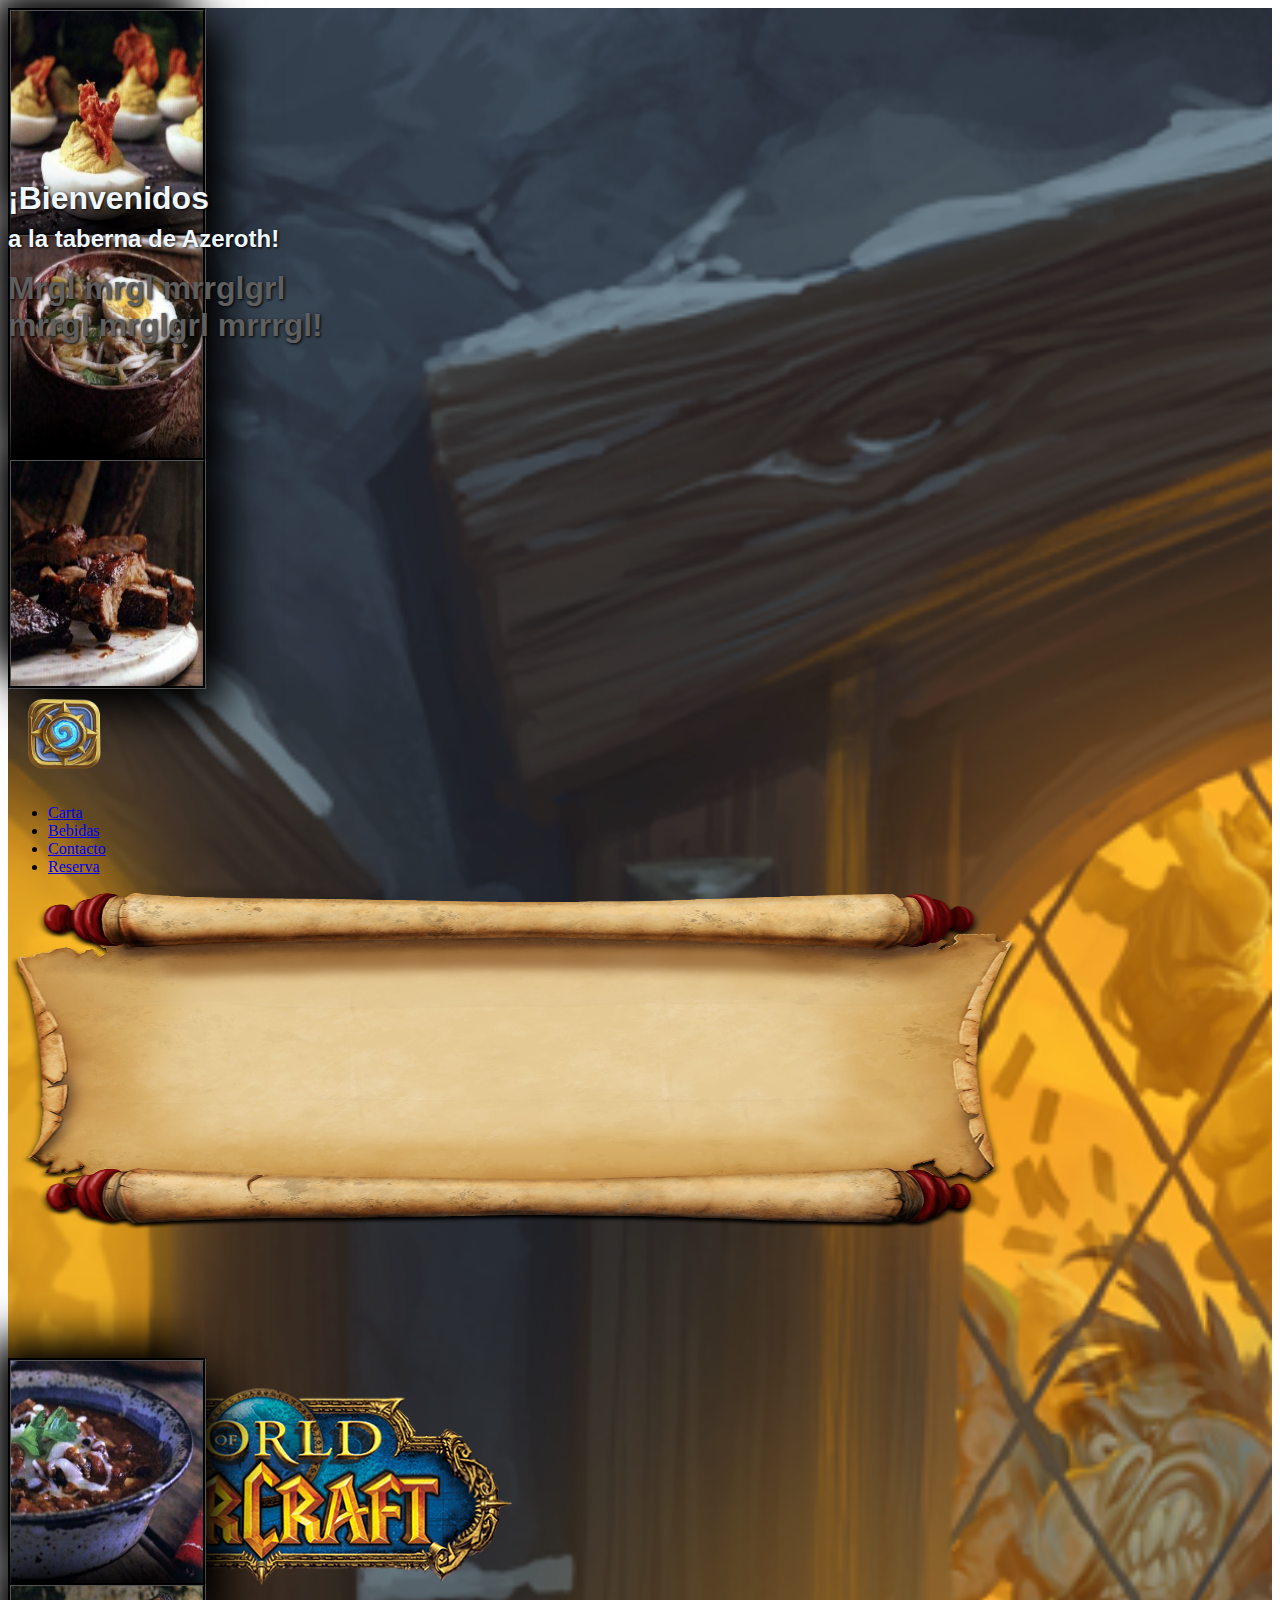
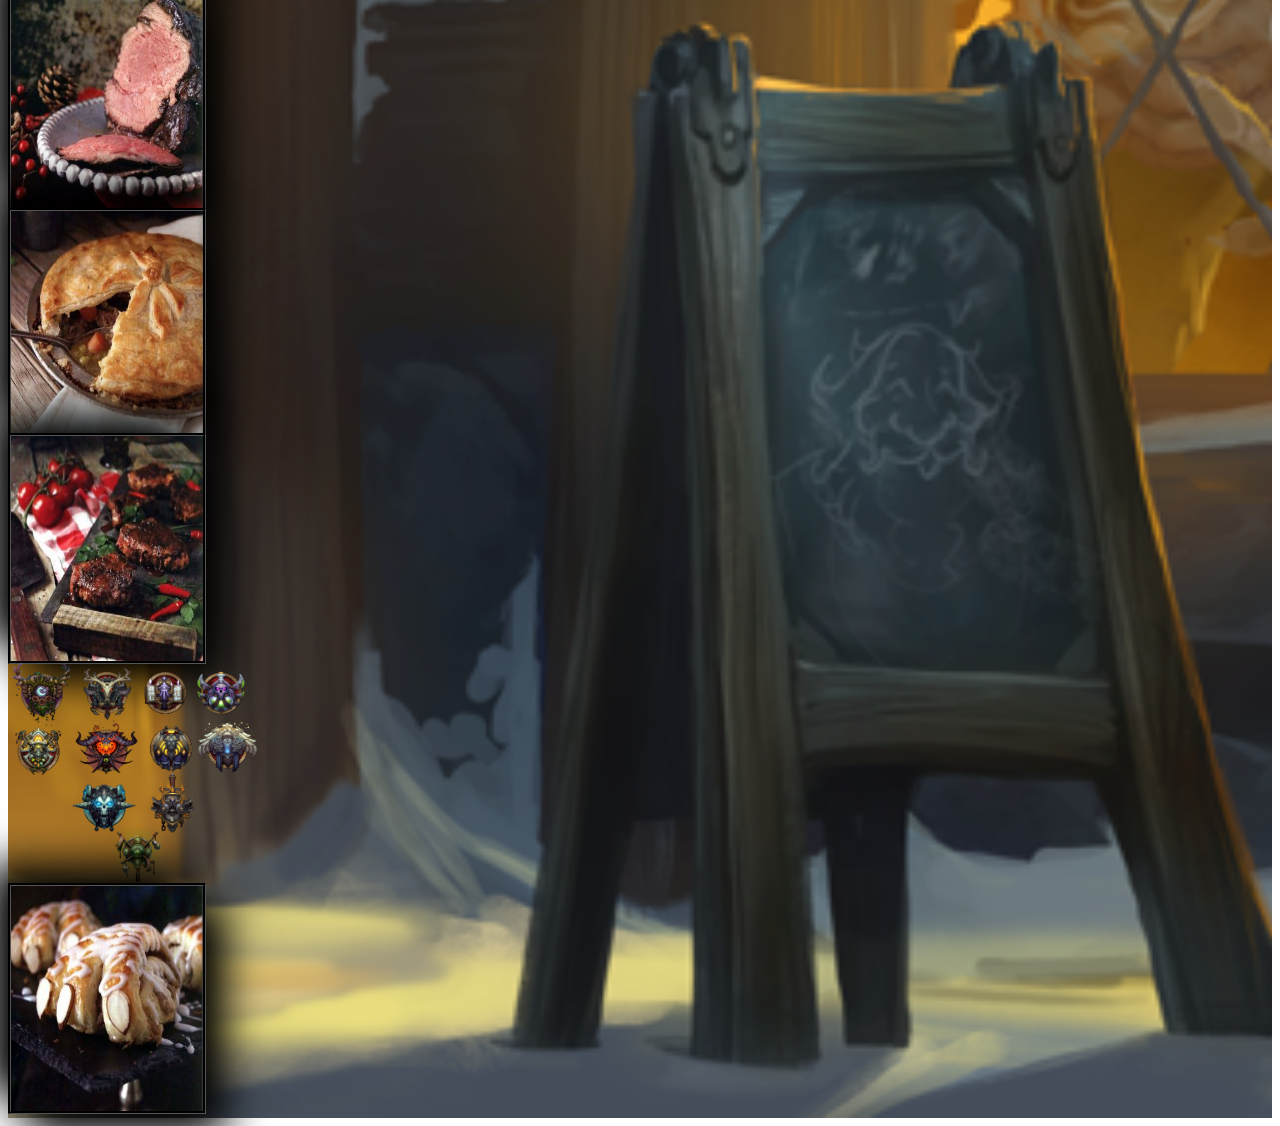
<file: index.html>
<!DOCTYPE html>
<html lang="en">
<head>
    <meta charset="UTF-8">
    <meta http-equiv="X-UA-Compatible" content="IE=edge">
    <meta name="viewport" content="width=device-width, initial-scale=1.0">
    <title>Carta Restaurante</title>
    <link
      href="https://cdn.jsdelivr.net/npm/bootstrap@5.3.0-alpha1/dist/css/bootstrap.min.css"
      rel="stylesheet"
      integrity="sha384-GLhlTQ8iRABdZLl6O3oVMWSktQOp6b7In1Zl3/Jr59b6EGGoI1aFkw7cmDA6j6gD"
      crossorigin="anonymous"
    />
    <script
      src="https://cdn.jsdelivr.net/npm/bootstrap@5.3.0-alpha1/dist/js/bootstrap.bundle.min.js"
      integrity="sha384-w76AqPfDkMBDXo30jS1Sgez6pr3x5MlQ1ZAGC+nuZB+EYdgRZgiwxhTBTkF7CXvN"
      crossorigin="anonymous"
    ></script>
    <link rel="stylesheet" href="./css/style.css">
    <link rel="stylesheet" href="./css/style2.css">
</head>
<body>
    <audio src="./audio/Hearthstone Soundtrack.opus" autoplay loop></audio>
    <div class="container-fluid box bg-image">
        <div class="homegrid bigbox">
            <div class="row bibox1">
                <div class="col-12 col-sm-12 col-lg-3 box1 latbox">
                    <div class="container-fluid d-flex flex-column align-items-center biglatbox">
                        <div class="latrow-l">
                            <div class="box1-1">
                                <img class="photos photo1" src="./img/huevosviles.JPG" alt="huevosviles">
                            </div>
                        </div>
                        <div class="latrow-l">
                            <div class="box1-2">
                                <img class="photos photo2" src="./img/caldoyak.JPG" alt="caldoyak">
                            </div>
                        </div>
                        <div class="latrow-l">
                            <div class="box1-3">
                                <img class="photos photo3" src="./img/costillas.JPG" alt="costillas">
                            </div>
                        </div>
                    </div>
                </div>
                <div class="col-12 col-sm-12 col-lg-6 box2 d-flex flex-column justify-content-between align-items-center">
                    <div class="dropdown">
                        <button class="btn btn-secondary dropdown-toggle dp-btn" type="button" data-bs-toggle="dropdown" aria-expanded="false">
                          <img class="menuicon" src="./img/hsicon.png" alt="">
                        </button>
                        <ul class="dropdown-menu">
                          <li><a class="dropdown-item" href="./pages/menu.html">Carta</a></li>
                          <li><a class="dropdown-item" href="./pages/drinks.html">Bebidas</a></li>
                          <li><a class="dropdown-item" href="./pages/contact.html">Contacto</a></li>
                          <li><a class="dropdown-item" href="./pages/reserv.html">Reserva</a></li>
                        </ul>
                    </div>
                    <img class="image-fluid welcomeimg" src="./img/scrollhome.png" alt="welcomeimg">
                    <div class="welcometext text-center">¡Bienvenidos</div>
                    <div class="welcometext1 text-center">a la taberna de Azeroth!</div>
                    <div class="welcometext2 text-center">Mrgl mrgl mrrglgrl <br> mrrgl mrglgrl mrrrgl! </div>
                    <img class="wowlogo" src="./img/pngegg.png" alt="wowlogo">
                </div>
                <div class="col-12 col-sm-12 col-lg-3 box3 latbox">
                    <div class="container-fluid d-flex flex-column align-items-center biglatbox">
                        <div class="latrow-r">
                            <div class="box3-1">
                                <img class="photos photo5" src="./img/ajidrag.JPG" alt="">
                            </div>
                        </div>
                        <div class="latrow-r">
                            <div class="box3-2">
                                <img class="photos photo6" src="./img/festiinv.JPG" alt="">
                            </div>
                        </div>
                        <div class="latrow-r">
                            <div class="box3-3">
                                <img class="photos photo7" src="./img/pastelcarne.JPG" alt="">
                            </div>
                        </div>
                    </div>
                </div>
            </div>
        </div>
        <div class="homegrid botbox">
            <div class="row botbox1">
                <div class="col-12 col-sm-12 col-lg-3 box7 latbox">
                    <div class="container-fluid d-flex flex-column align-items-center slatbox">
                        <img class="photos photo4" src="./img/chuletquim.JPG" alt="">
                    </div>
                </div>
                <div class="col-12 col-sm-12 col-lg-6 box8 d-flex justify-content-center">
                    <img class="classes" src="./img/imgbin_world-of-warcraft-logo-png.png" alt="">
                </div>
                <div class="col-12 col-sm-12 col-lg-3 box9 latbox">
                    <div class="container-fluid d-flex flex-column align-items-center slatbox">
                        <img class="photos photo4" src="./img/garras.JPG" alt="">
                    </div>
                </div>
            </div>
        </div>
    </div>
</body>
</html>
</file>
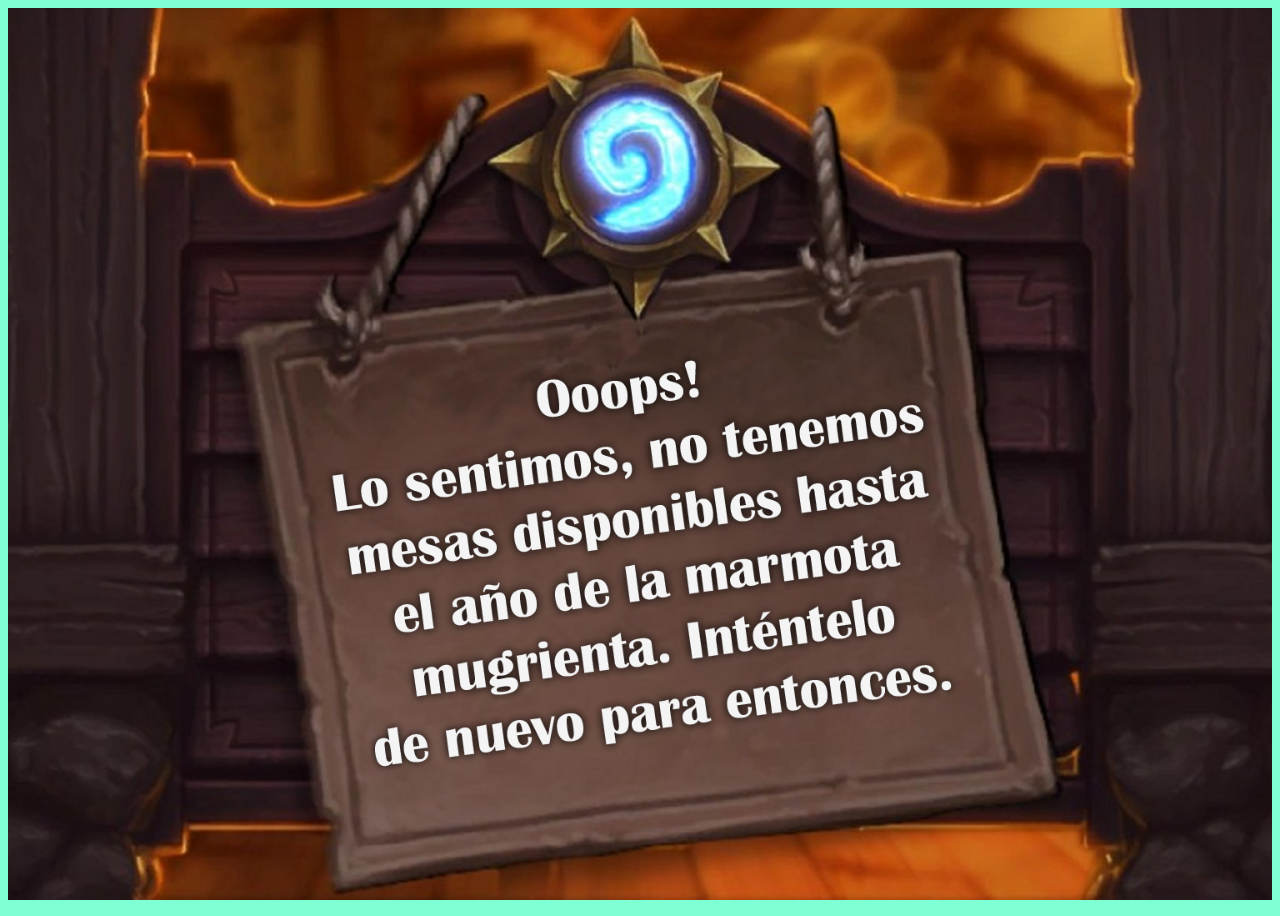
<file: pages/Noreserv.html>
<!DOCTYPE html>
<html lang="en">
<head>
    <meta charset="UTF-8">
    <meta http-equiv="X-UA-Compatible" content="IE=edge">
    <meta name="viewport" content="width=device-width, initial-scale=1.0">
    <title>Noreserva</title>
    <link
      href="https://cdn.jsdelivr.net/npm/bootstrap@5.3.0-alpha1/dist/css/bootstrap.min.css"
      rel="stylesheet"
      integrity="sha384-GLhlTQ8iRABdZLl6O3oVMWSktQOp6b7In1Zl3/Jr59b6EGGoI1aFkw7cmDA6j6gD"
      crossorigin="anonymous"
    />
    <script
      src="https://cdn.jsdelivr.net/npm/bootstrap@5.3.0-alpha1/dist/js/bootstrap.bundle.min.js"
      integrity="sha384-w76AqPfDkMBDXo30jS1Sgez6pr3x5MlQ1ZAGC+nuZB+EYdgRZgiwxhTBTkF7CXvN"
      crossorigin="anonymous">
    </script>
    <link rel="stylesheet" href="../css/style6.css">
</head>
<body>
    <div class="container-fluid box">
        <div class="row box1 justify-content-center">
            <div class="box-margin"></div>
            <div class="col-10 box2 text-center">
                <p>Ooops!</p>
                <p>Lo sentimos, no tenemos mesas disponibles 
                    hasta el año de la marmota mugrienta. 
                    Inténtelo de nuevo para entonces.</p>
            </div>
        </div>
    </div>
</body>
</html>
</file>
<file: css/style.css>
.box {
    background-image: url(../img/homebgsmall.jpg);
    background-size: cover;
    min-height: 100vh;
}

/* Parte superior */

.bigbox {
    height: 75%;
}

.biglatbox {
    display: none;
}

/* Lateral izquierdo */

.box1 {
    height: 75vh;
}

.box1-1 {
    height: 25vh;
}

.box1-2 {
    height: 25vh;
}

.box1-3 {
    height: 25vh;
}

.box2 {
    height: 75vh;
}

/* Dropdown */

.dp-btn {
    background-color: rgba(255, 255, 255, 0) !important;
    border: 0px solid rgba(255, 255, 255, 0) !important;
}

.dp-btn:hover {
    background-color: rgba(255, 255, 255, 0.308) !important;
    box-shadow: 1px 1px 10px white, -1px -1px 10px white;
}

/* Boxcentral */

.menuicon {
    height: 100px;
}

.welcomeimg {
    width: 80%;
    height: 50%;
}

.welcometext {
    position: absolute;
    left: 50;
    top: 25%;
    z-index: 1;
    font-size: xx-large;
    font-family:'Franklin Gothic Medium', 'Arial Narrow', Arial, sans-serif;
    font-weight: bolder;
    color: aliceblue;
    text-shadow: 1px 1px 3px black;
}

.welcometext:hover {
    color: rgb(167, 167, 167);
    text-shadow: 2px 2px 5px white, -2px -2px 5px white;
}

.welcometext1 {
    position: absolute;
    left: 50;
    top: 30%;
    z-index: 1;
    font-size: large;
    font-family:'Franklin Gothic Medium', 'Arial Narrow', Arial, sans-serif;
    font-weight: bolder;
    color: aliceblue;
    text-shadow: 1px 1px 3px black;
}

.welcometext1:hover {
    color: rgb(167, 167, 167);
    text-shadow: 2px 2px 5px white, -2px -2px 5px white;
}

.welcometext2 {
    position: absolute;
    left: 50;
    top: 35%;
    z-index: 1;
    font-size: x-large;
    font-family:'Franklin Gothic Medium', 'Arial Narrow', Arial, sans-serif;
    font-weight: bolder;
    color: rgb(95, 95, 95);
    text-shadow: 1px 1px 3px black;
}

.welcometext2:hover {
    color: rgb(167, 167, 167);
    text-shadow: 2px 2px 5px white, -2px -2px 5px white;
}

.wowlogo {
    width: 40%;
}

/* Lateral derecho */

.box3 {
    height: 75vh;
}

.box3-1 {
    height: 25vh;
}

.box3-2 {
    height: 25vh;
}

.box3-3 {
    height: 25vh;
}

/* Parte inferior */

.box7 {
    height: 25vh;
}

.box8 {
    height: 25vh;
}

.classes {
    height: 25vh;
}

/* General */

.latbox {
    display: none;
}

.photos {
    height: 25vh;
    width: 15vw;
    box-shadow: 20px 20px 40px black, -20px -20px 40px black;
    border: 3px groove black;
}

.photos:hover {
    transform: scale(1.1);
    box-shadow: 10px 10px 40px white, -10px -10px 40px white;
}
</file>
<file: css/style2.css>
@media (min-width:992px) {
    
    .latbox {
        display: block;
    }

    .biglatbox {
        display: block;
    }

    .box {
        background-image: url(../img/homebg.png);
    }

    .welcometext {
        position: absolute;
        left: 50;
        top: 20%;
        z-index: 1;
        font-size: xx-large;
        font-family:'Franklin Gothic Medium', 'Arial Narrow', Arial, sans-serif;
        font-weight: bolder;
        color: aliceblue;
        text-shadow: 1px 1px 3px black;
    }
    
    .welcometext1 {
        position: absolute;
        left: 50;
        top: 25%;
        z-index: 1;
        font-size: x-large;
        font-family:'Franklin Gothic Medium', 'Arial Narrow', Arial, sans-serif;
        font-weight: bolder;
        color: aliceblue;
        text-shadow: 1px 1px 3px black;
    }
    
    .welcometext2 {
        position: absolute;
        left: 50;
        top: 30%;
        z-index: 1;
        font-size: xx-large;
        font-family:'Franklin Gothic Medium', 'Arial Narrow', Arial, sans-serif;
        font-weight: bolder;
        color: rgb(95, 95, 95);
        text-shadow: 1px 1px 3px black;
    }
}
</file>
<file: css/style6.css>
body {
    background-color: aquamarine;
}

.box {
    background-image: url(../img/bg-noreserve3.jpg);
    height: 100vh;
    background-size: cover;
    background-repeat: no-repeat;
    background-attachment: fixed;
    background-position: center;
}

.box-margin {
    height: 40vh;
}

.box2 {
    color: white;
    font-family: 'Franklin Gothic Medium', 'Arial Narrow', Arial, sans-serif;
    font-size: x-large;
    text-shadow: 2px 2px 5px black, -2px -2px 5px black;
}

@media (min-width:576px) {
    
    .box {
        background-image: url(../img/bg-noreserve2.jpg);
        height: 100vh;
        background-size: cover;
        background-repeat: no-repeat;
        background-attachment: fixed;
    }

    .box2 {
        display: none;
    }

}

@media (min-width:768px) {

    .box {
        background-image: url(../img/bg-noreserve1.png);
        height: 100vh;
        background-size: cover;
        background-repeat: no-repeat;
        background-attachment: fixed;
    }

    .box2 {
        display: none;
    }

}

@media (min-width:992px) {

    .box {
        background-image: url(../img/bg-noreserve.png);
        height: 100vh;
        background-size: cover;
        background-repeat: no-repeat;
        background-attachment: fixed;
    }

    .box2 {
        display: none;
    }

}
</file>
